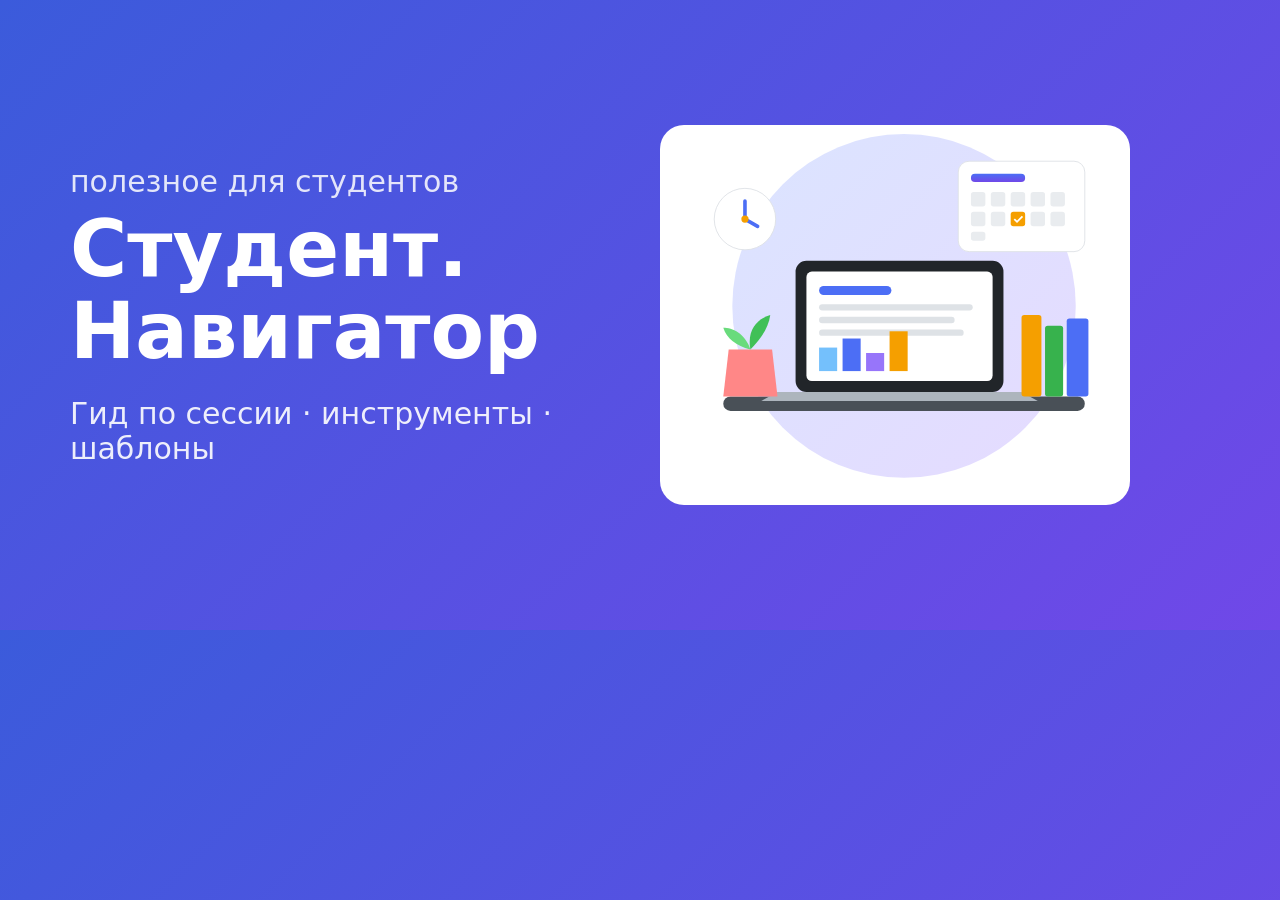
<file: _build/og.html>
<!doctype html><html><head><meta charset="utf-8"></head><body style="margin:0;width:1200px;height:630px;display:flex;align-items:center;gap:40px;padding:0 70px;box-sizing:border-box;font-family:'DejaVu Sans',Arial,sans-serif;background:linear-gradient(135deg,#3b5bdb,#7048e8);color:#fff">
<div style="flex:1"><div style="font-size:30px;opacity:.85">полезное для студентов</div><div style="font-size:78px;font-weight:800;line-height:1.05;margin:10px 0 24px">Студент.<br>Навигатор</div><div style="font-size:30px;opacity:.9">Гид по сессии · инструменты · шаблоны</div></div>
<img src="../assets/img/hero.svg" style="width:470px;background:#fff;border-radius:24px"></body></html>
</file>
